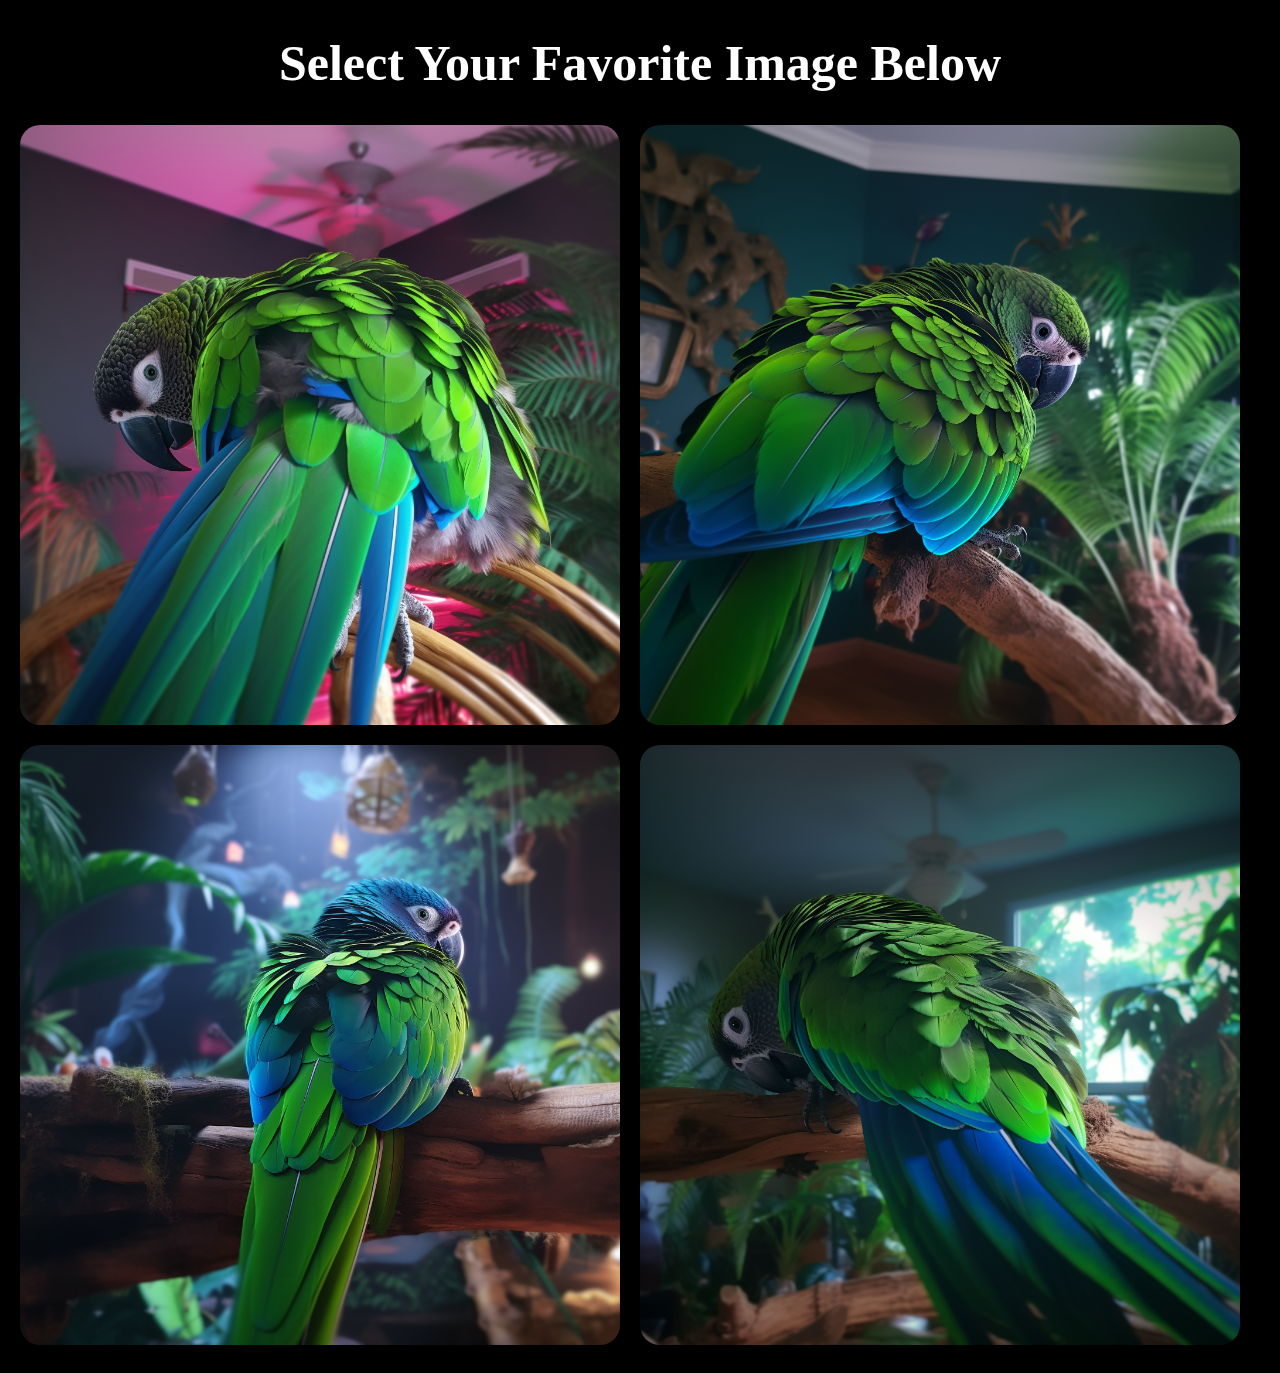
<file: QuerySelectors-1/index.html>
<!DOCTYPE html>
<html lang="en">

<head>
  <meta charset="UTF-8">
  <meta name="viewport" content="width=device-width, initial-scale=1.0">
  <link rel="stylesheet" href="./css/styles.css">
  <title>Image Selection</title>
</head>

<body>
  <header>
    <h1 id="h1ImageSelection">Select Your Favorite Image Below</h1>
  </header>
  <section>
    <h2 class="hidden" id="image1-h2">You Selected Image # 1</h2>
    <h2 class="hidden" id="image2-h2">You Selected Image # 2</h2>
    <h2 class="hidden" id="image3-h2">You Selected Image # 3</h2>
    <h2 class="hidden" id="image4-h2">You Selected Image # 4</h2>

    <div id="image-container">
      <img id="image1" src="images/image-1.png">
      <img id="image2" src="images/image-2.png">
      <img id="image3" src="images/image-3.png">
      <img id="image4" src="images/image-4.png">
    </div>

  </section>
  <script src="js/main.js"></script>
</body>

</html>
</file>
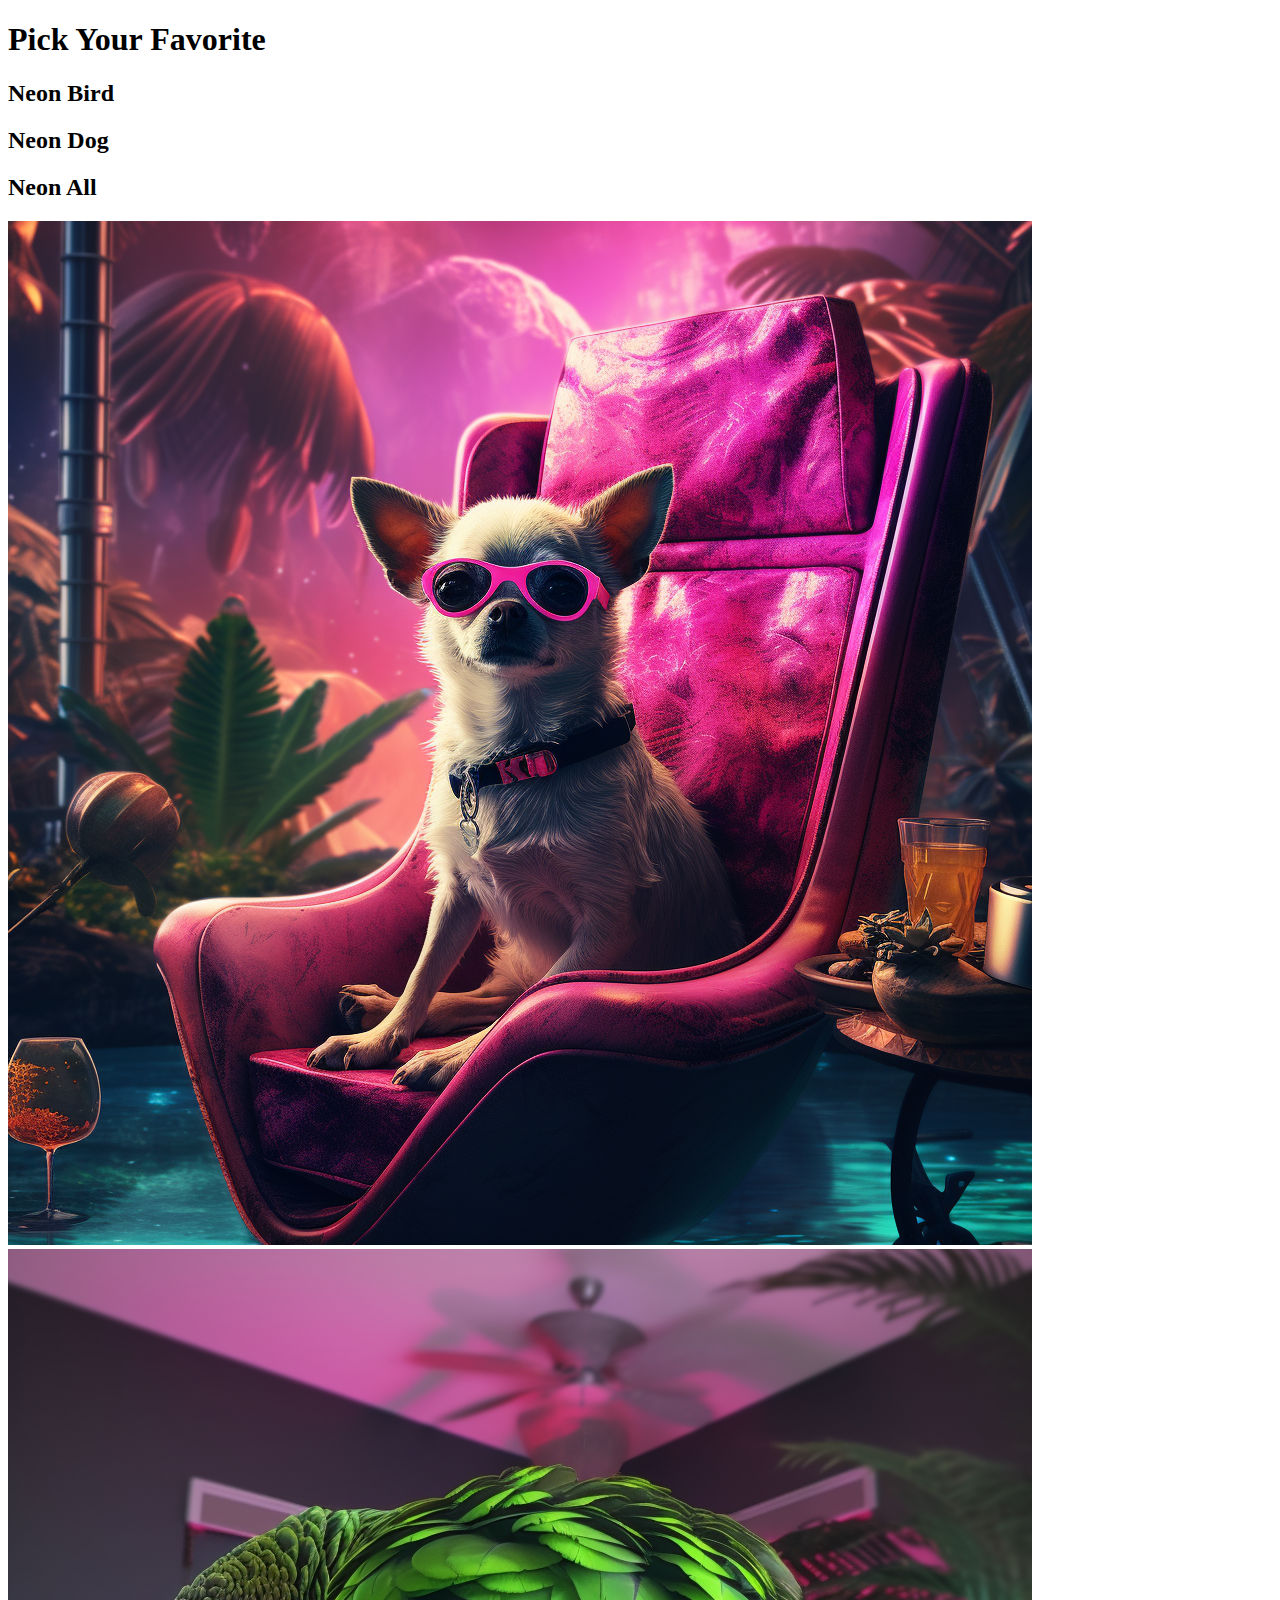
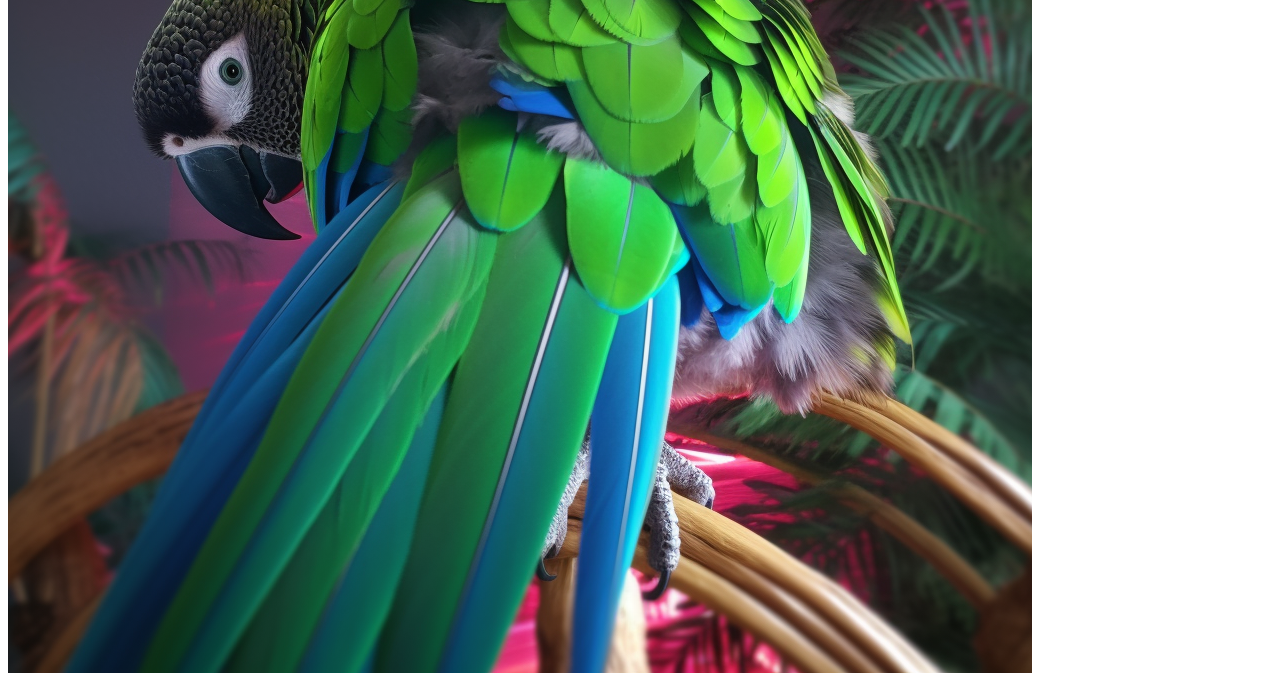
<file: QuerySelectors-2/index.html>
<!DOCTYPE html>
<html lang="en">
<head>
  <meta charset="UTF-8">
  <meta name="viewport" content="width=device-width, initial-scale=1.0">
  <link rel="stylesheet" href="./css/main.css">
  <title>Pick the Correct Item</title>
</head>
<body>
  <header>
    <h1>Pick Your Favorite</h1>
    <div class="neon">
    <h2 class="neon bird">Neon Bird</h2>
    <h2 class="neon dog">Neon Dog</h2>
    <h2 class="neon">Neon All</h2>
  </div>
  </header>
  <section>
    <img id="neondogimg" class="neon1 dogimg" src="./images/neondog.png">
    <img id="neonbirdimg" class="neon1 birdimg" src="./images/neonbird.png">
  </section>

  
</body>
<script src="./js/main.js"></script>
</html>
</file>
<file: QuerySelectors-1/css/styles.css>
body {
  background-color: black;
}

#h1ImageSelection {
  font-size: 50px;
  color: white;
  display: flex;
  flex-direction:row;
  justify-content: center; /* Centers horizontally */
  align-items: center; 

}
#image1 {
width: 600px;
height: 600px;
margin-right: 20px;
margin-bottom: 20px;
border-radius: 20px;
}
#image2 {
width: 600px;
height: 600px;
margin-right: 20px;
margin-bottom: 20px;
border-radius: 20px;
}
#image3 {
width: 600px;
height: 600px;
margin-right: 20px;
margin-bottom: 20px;
border-radius: 20px;
}
#image4 {
width: 600px;
height: 600px;
margin-right: 20px;
margin-bottom: 20px;

border-radius: 20px;
}
h2 {
  font-size: 40px;
  color: white;
  display: flex;
  flex-direction:row;
  justify-content: center; /* Centers horizontally */
  align-items: center;
  max-width: 100% !important;
  height: auto !important;
}

.hidden {
  display: none !important;
}
.enlarge {
  width: 1000px !important;
  height: 1000px !important;
  max-width: 100% !important;
  height: auto !important;
  margin-left: 20px !important;

  
}

#image-container {
  display: flex;
  flex-wrap: wrap;
  justify-content: center; /* Centers horizontally */
  align-items: center;     /* Centers vertically */
  max-width: 100%;

}
.image-container img {
  max-width: 100%;
  height: auto;
}
</file>
<file: QuerySelectors-2/css/main.css>
.hidden {
  display: none;
}
</file>
